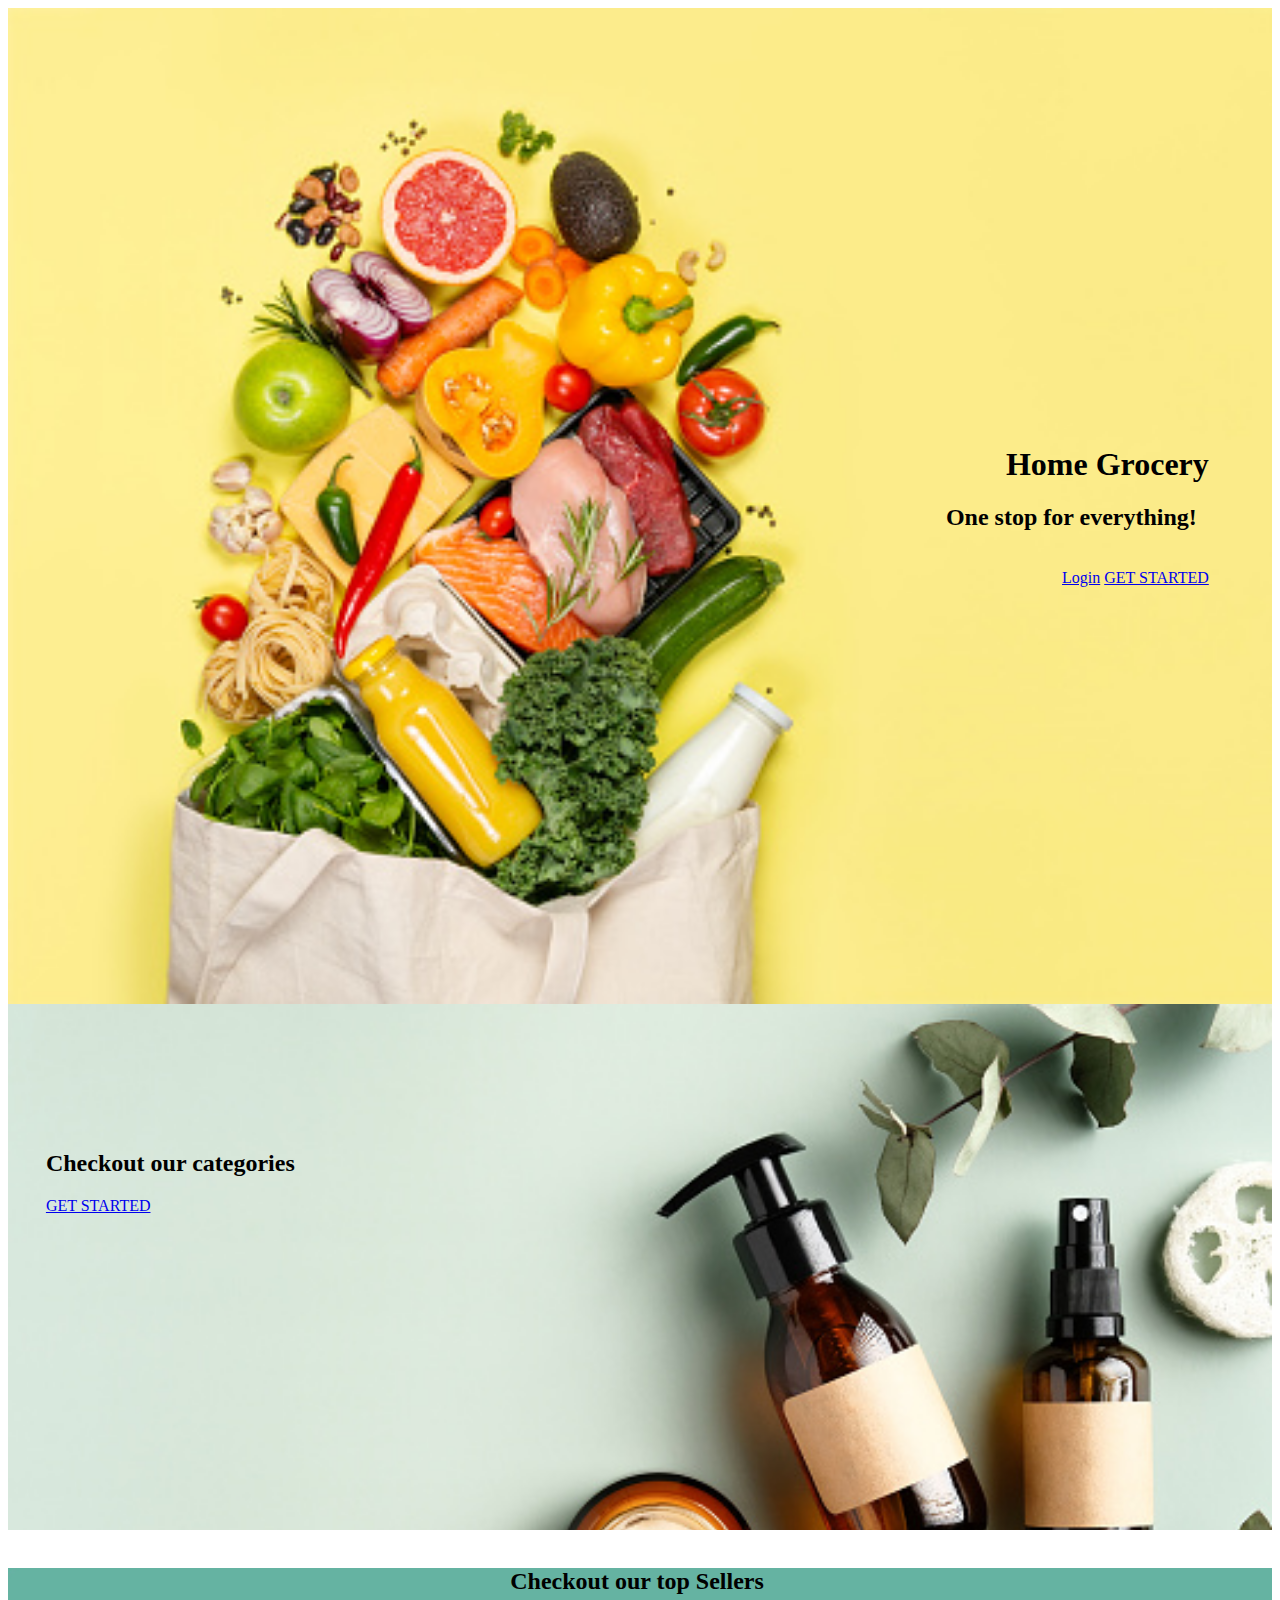
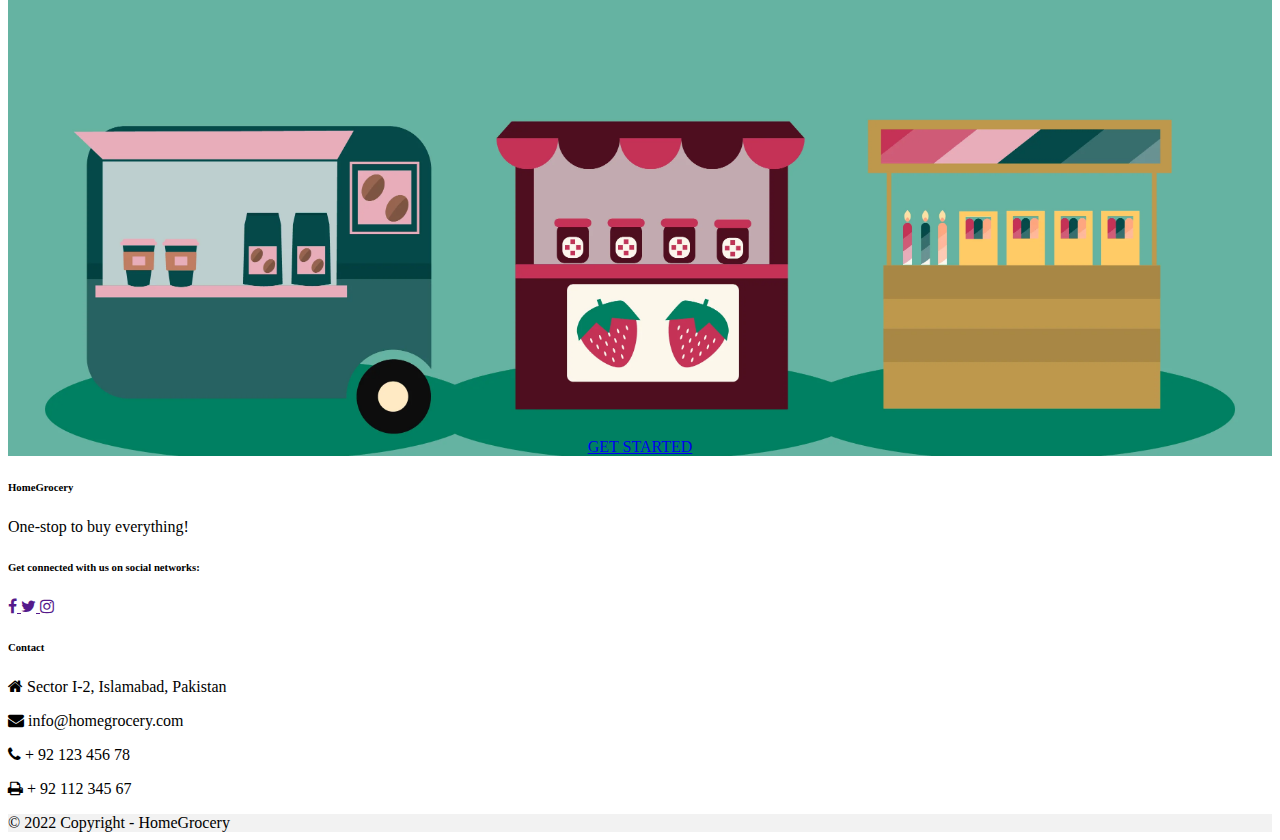
<file: index.html>
<!doctype html> <html lang="en">

<head>
      <meta charset="utf-8">
      <meta name="viewport" content="width=device-width, initial-scale=1">
      <title>Home Grocery</title>
      <link href="https://cdn.jsdelivr.net/npm/bootstrap@5.2.3/dist/css/bootstrap.min.css" rel="stylesheet"
            integrity="sha384-rbsA2VBKQhggwzxH7pPCaAqO46MgnOM80zW1RWuH61DGLwZJEdK2Kadq2F9CUG65" crossorigin="anonymous">
      <link rel="stylesheet" type="text/css" href="./css/home.css">
      <link rel="stylesheet" href="https://cdnjs.cloudflare.com/ajax/libs/font-awesome/4.7.0/css/font-awesome.min.css">
</head>

<body>
      <section class="header2 home mbr-fullscreen" id="header7-u">
            <!-- Container -->
            <!-- Titles -->
            <div class="title-block" style="width: 100%; padding-right: 5%; text-align: right;">
                  <!-- Title -->
                  <h1 class="mbr-section-title mbr-fonts-style mbr-regular display-1" style="text-align: right;">
                        <strong>Home Grocery</strong></h1>
                  <!-- Subtitle -->
                  <h2 class="mbr-section-subtitle mbr-fonts-style mbr-semibold display-7 mbr-pb-3"
                        style="text-align: right;">One stop for everything!   &nbsp;</h2>
                        <br />
                        <a type="button"
                        class="btn mbr-bold btn-info display-4" href="login.html">Login</a>
                        <a type="button"
                        class="btn mbr-bold btn-info display-4" href="signup.html">GET STARTED</a>
            </div>
      </section>
      <div class="row">
            <div class="col home-category-card" style="padding-left: 3%; padding-top: 10%;">
                  <h2 class="mbr-section-subtitle mbr-fonts-style mbr-semibold display-7 mbr-pb-3"
                        >Checkout our categories&nbsp;</h2>
                  <a
                        class="btn mbr-bold btn-info display-4" href="categories.html">GET STARTED</a>
            </div>
            <div class="col home-seller-card text-center">
                  <h2 class=""
                  style="text-align: center; margin-top: 3%;"
                        >Checkout our top Sellers&nbsp;</h2>
                  <div class="" style="text-align: center; margin-top: 35%;"><a
                        class="btn mbr-bold btn-info display-4" href="seller.html">GET STARTED</a></div>
            </div>
      </div>
      <!-- Footer -->
      <footer class="text-center text-lg-start bg-light text-muted">
            <!-- Section: Social media -->
            <section class="d-flex justify-content-center justify-content-lg-between p-4 border-bottom">
                  <!-- Left -->

                  <!-- Right -->
            </section>
            <!-- Section: Social media -->

            <!-- Section: Links  -->
            <section class="">
                  <div class="container text-center text-md-start mt-5">
                        <!-- Grid row -->
                        <div class="row mt-3">
                              <!-- Grid column -->
                              <div class="col-md-5 col-lg-4 col-xl-3 mx-auto mb-4">
                                    <!-- Content -->
                                    <h6 class="text-uppercase fw-bold mb-4">
                                          <i class="fas fa-gem me-3"></i>HomeGrocery
                                    </h6>
                                    <p>
                                          One-stop to buy everything!
                                    </p>
                              </div>
                              <!-- Grid column -->


                              <!-- Grid column -->
                              <div class="col-md-4 mx-auto mb-4">
                                    <!-- Links -->
                                    <h6 class="text-uppercase fw-bold mb-4">
                                          Get connected with us on social networks:
                                    </h6>
                                    <div>
                                          <a href="" class="me-4 text-reset">
                                                <i class="fa fa-facebook-f"></i>
                                          </a>
                                          <a href="" class="me-4 text-reset">
                                                <i class="fa fa-twitter"></i>
                                          </a>
                                          <a href="" class="me-4 text-reset">
                                                <i class="fa fa-instagram"></i>
                                          </a>
                                    </div>
                              </div>
                              <!-- Grid column -->

                              <!-- Grid column -->
                              <div class="col-md-3 col-lg-3 col-xl-3 mx-auto mb-md-0 mb-4">
                                    <!-- Links -->
                                    <h6 class="text-uppercase fw-bold mb-4">Contact</h6>
                                    <p><i class="fa fa-home me-3"></i> Sector I-2, Islamabad, Pakistan</p>
                                    <p>
                                          <i class="fa fa-envelope me-3"></i>
                                          info@homegrocery.com
                                    </p>
                                    <p><i class="fa fa-phone me-3"></i> + 92 123 456 78</p>
                                    <p><i class="fa fa-print me-3"></i> + 92 112 345 67</p>
                              </div>
                              <!-- Grid column -->
                        </div>
                        <!-- Grid row -->
                  </div>
            </section>
            <!-- Section: Links  -->

            <!-- Copyright -->
            <div class="text-center p-4" style="background-color: rgba(0, 0, 0, 0.05);">
                  © 2022 Copyright - HomeGrocery
            </div>
            <!-- Copyright -->
      </footer>
      <!-- Footer -->
      <script src="https://code.jquery.com/jquery-3.2.1.slim.min.js"
            integrity="sha384-KJ3o2DKtIkvYIK3UENzmM7KCkRr/rE9/Qpg6aAZGJwFDMVNA/GpGFF93hXpG5KkN"
            crossorigin="anonymous"></script>
      <script src="https://cdnjs.cloudflare.com/ajax/libs/popper.js/1.12.9/umd/popper.min.js"
            integrity="sha384-ApNbgh9B+Y1QKtv3Rn7W3mgPxhU9K/ScQsAP7hUibX39j7fakFPskvXusvfa0b4Q"
            crossorigin="anonymous"></script>
      <script src="https://cdn.jsdelivr.net/npm/bootstrap@5.2.3/dist/js/bootstrap.bundle.min.js"
            integrity="sha384-kenU1KFdBIe4zVF0s0G1M5b4hcpxyD9F7jL+jjXkk+Q2h455rYXK/7HAuoJl+0I4"
            crossorigin="anonymous"></script>
</body>

</html>
</file>
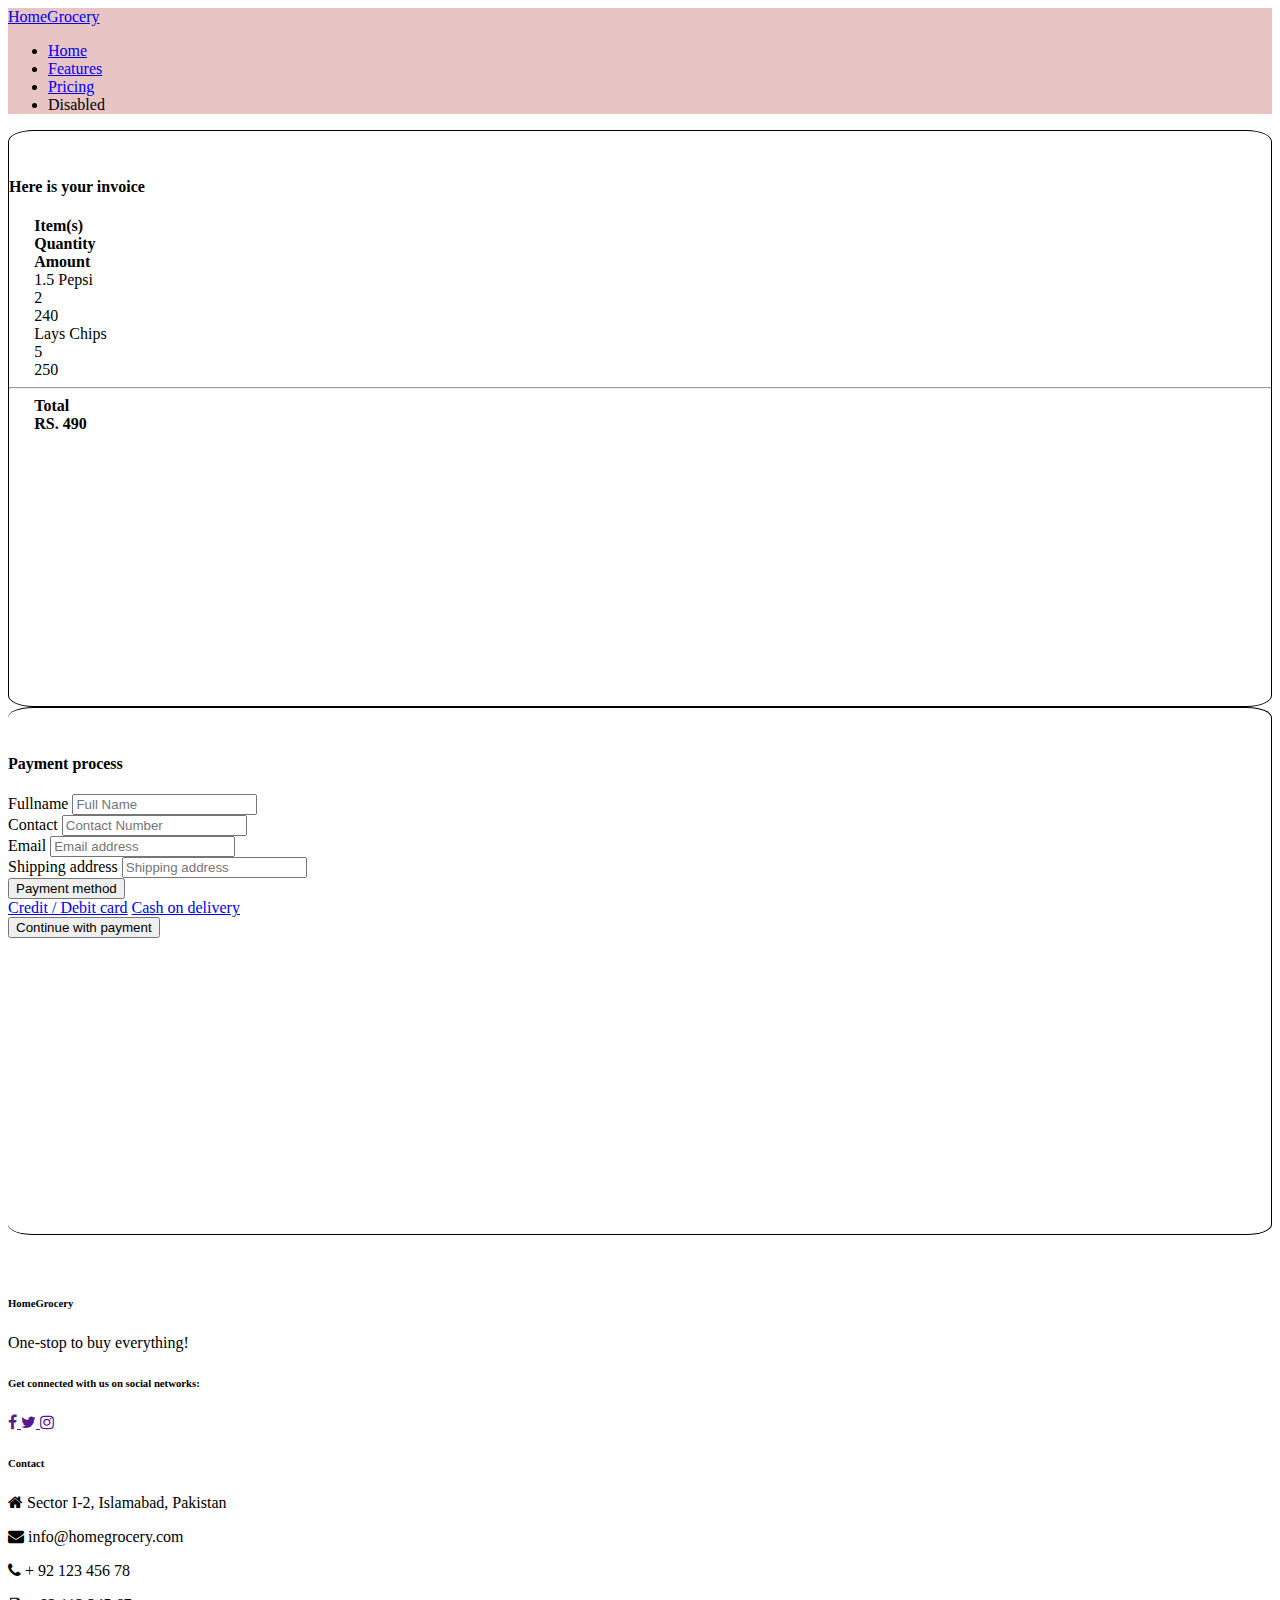
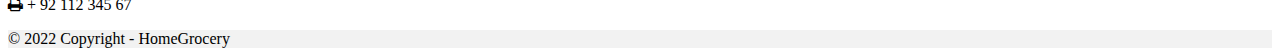
<file: payment.html>
<!DOCTYPE html>

<head>
  <title>Payment </title>
  <link rel="stylesheet" type="text/css" href="./css/home.css">
  <link href="https://cdn.jsdelivr.net/npm/bootstrap@5.2.3/dist/css/bootstrap.min.css" rel="stylesheet"
    integrity="sha384-rbsA2VBKQhggwzxH7pPCaAqO46MgnOM80zW1RWuH61DGLwZJEdK2Kadq2F9CUG65" crossorigin="anonymous">
  <link rel="stylesheet" href="https://cdnjs.cloudflare.com/ajax/libs/font-awesome/4.7.0/css/font-awesome.min.css">
</head>

<body class="paymentbody">
  <nav class="navbar navbar-default customNav">
    <div class="container">
          <!-- Brand and toggle get grouped for better mobile display -->
          <div class="navbar-header">
                <a class="navbar-brand" href="index.html">HomeGrocery</a>
          </div>

          <div class="collapse navbar-collapse" id="navbarNav">
                <ul class="navbar-nav">
                      <li class="nav-item">
                            <a class="nav-link active" aria-current="page" href="#">Home</a>
                      </li>
                      <li class="nav-item">
                            <a class="nav-link" href="#">Features</a>
                      </li>
                      <li class="nav-item">
                            <a class="nav-link" href="#">Pricing</a>
                      </li>
                      <li class="nav-item">
                            <a class="nav-link disabled">Disabled</a>
                      </li>
                </ul>
          </div>
    </div><!-- /.container-fluid -->
</nav>
<div class="container mainContainer">
    <div class="row">
      <div class="col-2"></div>
      <div class="col-4 payment">
        <h4 class="text-center mb-5">Here is your invoice</h4>
        <div class="row bg-light mb-3 payment-row">
          <div class="col font-bold">
            Item(s)
          </div>
          <div class="col text-center font-bold">
            Quantity
          </div>
          <div class="col text-center font-bold">
            Amount
          </div>
        </div>
        <div class="row payment-row">
          <div class="col">
            1.5 Pepsi
          </div>
          <div class="col text-center">
            2
          </div>
          <div class="col text-center">
            240
          </div>
        </div>
        <div class="row payment-row">
          <div class="col">
            Lays Chips
          </div>
          <div class="col text-center">
            5
          </div>
          <div class="col text-center">
            250
          </div>
        </div>
        <hr  class="mt-5"/>
        <div class="row payment-row">
          <div class="col font-bold">
            Total
          </div>
          <div class="col text-center">
            
          </div>
          <div class="col text-center font-bold">
            RS.   490
          </div>
        </div>
      </div>
      <div class="col-4 payment-info">
        <h4 class="text-center mb-3">Payment process</h4>
        <form method="POST">
          <div class="input-box">
            <label for="basic-url">Fullname</label>
            <input type="text" placeholder="Full Name" required class="form-control">
          </div>
          <div class="input-box mt-4">
            <label for="basic-url">Contact</label>
            <input type="text" placeholder="Contact Number" required class="form-control">
          </div>
          <div class="input-box mt-4">
            <label for="basic-url">Email</label>
            <input type="text" placeholder="Email address" required class="form-control">
          </div>
          <div class="input-box mt-4">
            <label for="basic-url">Shipping address</label>
            <input type="text" placeholder="Shipping address" required class="form-control">
          </div>
          <div class="input-box mt-4 dropdown">
            <button class="btn btn-primary dropdown-toggle" type="button" id="dropdownMenuButton" data-toggle="dropdown" aria-haspopup="true" aria-expanded="false">
              Payment method
            </button>
            <div class="dropdown-menu" aria-labelledby="dropdownMenuButton">
              <a class="dropdown-item" href="#">Credit / Debit card</a>
              <a class="dropdown-item" href="#">Cash on delivery</a>
            </div>
          </div>
          <div class="input-box mt-4 w-100">
            <button class="btn btn-primary w-100">
              Continue with payment
            </button>
          </div>
        </form>
      </div>
      <div class="col-2"></div>
    </div>
</div>
<!-- Footer -->
<footer class="text-center text-lg-start bg-light text-muted">
    <!-- Section: Social media -->
    <section class="d-flex justify-content-center justify-content-lg-between p-4 border-bottom">
          <!-- Left -->
          
          <!-- Right -->
    </section>
    <!-- Section: Social media -->

    <!-- Section: Links  -->
    <section class="">
          <div class="container text-center text-md-start mt-5">
                <!-- Grid row -->
                <div class="row mt-3">
                      <!-- Grid column -->
                      <div class="col-md-5 col-lg-4 col-xl-3 mx-auto mb-4">
                            <!-- Content -->
                            <h6 class="text-uppercase fw-bold mb-4">
                                  <i class="fas fa-gem me-3"></i>HomeGrocery
                            </h6>
                            <p>
                                  One-stop to buy everything!
                            </p>
                      </div>
                      <!-- Grid column -->


                      <!-- Grid column -->
                      <div class="col-md-4 mx-auto mb-4">
                            <!-- Links -->
                            <h6 class="text-uppercase fw-bold mb-4">
                                  Get connected with us on social networks:
                            </h6>
                            <div>
                                  <a href="" class="me-4 text-reset">
                                        <i class="fa fa-facebook-f"></i>
                                  </a>
                                  <a href="" class="me-4 text-reset">
                                        <i class="fa fa-twitter"></i>
                                  </a>
                                  <a href="" class="me-4 text-reset">
                                        <i class="fa fa-instagram"></i>
                                  </a>
                            </div>
                      </div>
                      <!-- Grid column -->

                      <!-- Grid column -->
                      <div class="col-md-3 col-lg-3 col-xl-3 mx-auto mb-md-0 mb-4">
                            <!-- Links -->
                            <h6 class="text-uppercase fw-bold mb-4">Contact</h6>
                            <p><i class="fa fa-home me-3"></i> Sector I-2, Islamabad, Pakistan</p>
                            <p>
                                  <i class="fa fa-envelope me-3"></i>
                                  info@homegrocery.com
                            </p>
                            <p><i class="fa fa-phone me-3"></i> + 92 123 456 78</p>
                            <p><i class="fa fa-print me-3"></i> + 92 112 345 67</p>
                      </div>
                      <!-- Grid column -->
                </div>
                <!-- Grid row -->
          </div>
    </section>
    <!-- Section: Links  -->

    <!-- Copyright -->
    <div class="text-center p-4" style="background-color: rgba(0, 0, 0, 0.05);">
          © 2022 Copyright - HomeGrocery
    </div>
    <!-- Copyright -->
</footer>
<!-- Footer -->
<script src="https://code.jquery.com/jquery-3.2.1.slim.min.js"
    integrity="sha384-KJ3o2DKtIkvYIK3UENzmM7KCkRr/rE9/Qpg6aAZGJwFDMVNA/GpGFF93hXpG5KkN"
    crossorigin="anonymous"></script>
<script src="https://cdnjs.cloudflare.com/ajax/libs/popper.js/1.12.9/umd/popper.min.js"
    integrity="sha384-ApNbgh9B+Y1QKtv3Rn7W3mgPxhU9K/ScQsAP7hUibX39j7fakFPskvXusvfa0b4Q"
    crossorigin="anonymous"></script>
<script src="https://cdn.jsdelivr.net/npm/bootstrap@5.2.3/dist/js/bootstrap.bundle.min.js"
    integrity="sha384-kenU1KFdBIe4zVF0s0G1M5b4hcpxyD9F7jL+jjXkk+Q2h455rYXK/7HAuoJl+0I4"
    crossorigin="anonymous"></script>
</body>
</file>
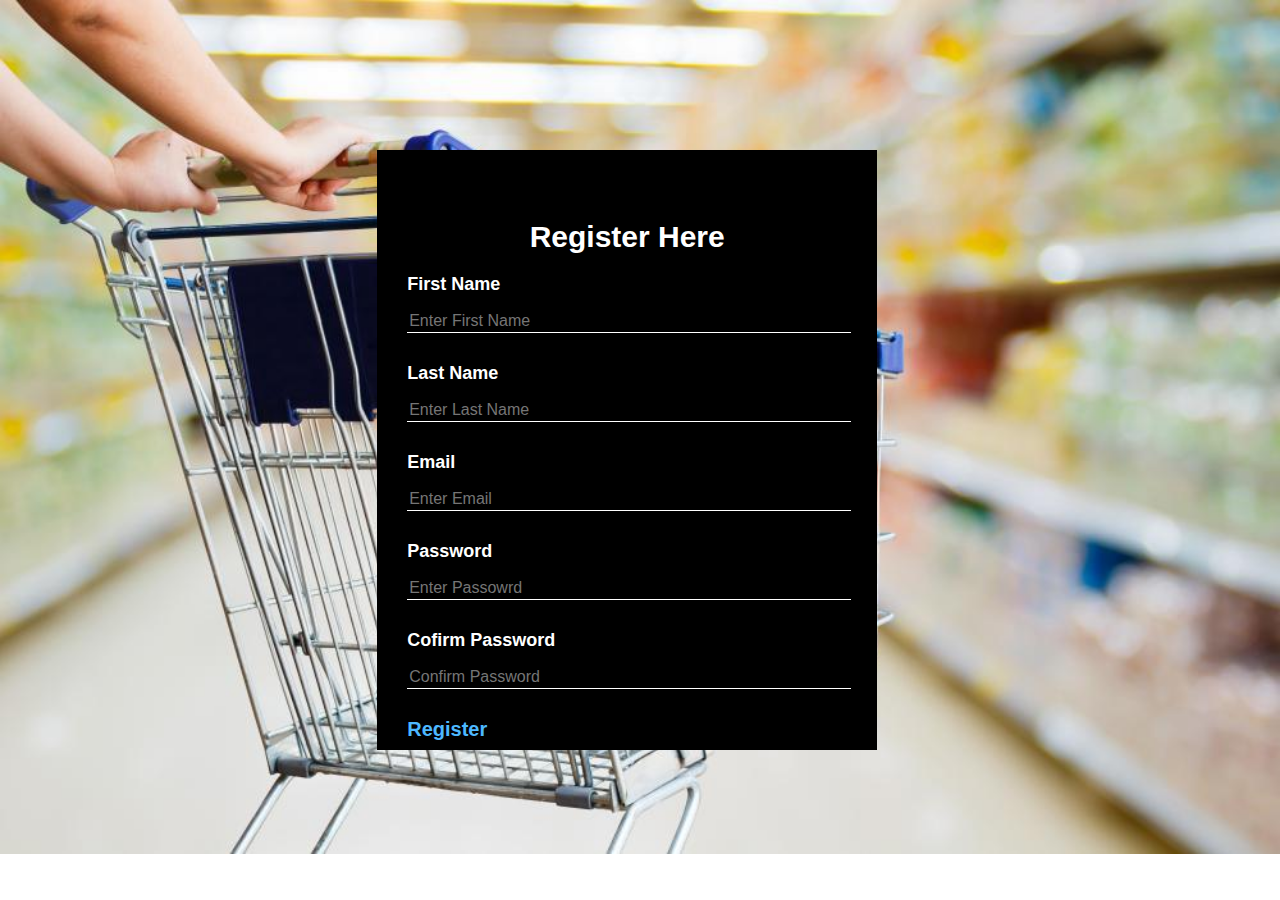
<file: signup.html>
<!DOCTYPE html>
<head>
<body class="signupboxbody">
  <link rel="stylesheet" type="text/css" href="./css/master.css">
  <div class = "signupbox">
  <h1 class="signupboxh1">Register Here</h1>
  <form>
        <p>First Name</p>
        <input type = "text" name="" placeholder = "Enter First Name">
        <p>Last Name</p>
        <input type = "text" name ="" placeholder = "Enter Last Name">
        <p>Email</p>
        <input type = "text" name = "" placeholder = "Enter Email">
        <p>Password</p>
        <input type = "text" name="" placeholder = "Enter Passowrd">
        <p>Cofirm Password</p>
        <input type = "text" name = "" placeholder= "Confirm Password">
        <p><a href = "index.html">Register</a></p>

  </form>
  </div>
</body>
</head>
</file>
<file: css/home.css>
.customNav {
  background-color: #E8C4C4;
}

.mainContainer {
  padding-bottom: 3%;
}

.mbr-fullscreen {
  display: flex;
  display: -webkit-flex;
  display: -moz-flex;
  display: -ms-flex;
  display: -o-flex;
  align-items: center;
  -webkit-align-items: center;
  height: 100vh;
  padding-top: 3rem;
  padding-bottom: 3rem;
}

.home {
  background-image: url('../images/banner.jpeg');
  background-size: cover;
  background-repeat: no-repeat;
}

.mbr-fullscreen .mbr-overlay {
  min-height: 100vh;
}

.mbr-overlay {
  bottom: 0;
  left: 0;
  position: absolute;
  right: 0;
  top: 0;
  z-index: 0;
}

.btnAddToCart {
  width: 100%;
}

.labelTopSellers {
  margin-bottom: 1%;
}

.divFeaturedProduct {
  margin-top: 3%;
  padding-top: 1%;
}

.labelFeaturedProduct {
  margin-bottom: 1%;
}

.categories {
  max-width:100%;
  max-height: 100%;
  width: auto;
  height: auto;
  -webkit-transition: -webkit-transform 0.2s ease-in-out 0s;
  -webkit-transition: transform 0.2s ease-in-out 0s;
  transition: transform 0.2s ease-in-out 0s;
}

.categories:hover {
  transform: scale(1.1); /* (150% zoom - Note: if the zoom is too large, it will go outside of the viewport) */
}

.payment {
  border: 1px solid;
  min-height: 550px;
  padding-top: 2%;
  border-radius: 2%;
}

.payment-info {
  border-top: 1px solid;
  border-right: 1px solid;
  border-bottom: 1px solid;
  min-height: 500px;
  padding-top: 2%;
  border-radius: 2%;
}

.payment-row {
  padding-left: 2%;
  padding-right: 2%;
}

.font-bold {
  font-weight: bold;
}

.home-category-card {
  background-image: url('../images/categories.jpeg');
  background-size: cover;
  background-repeat: no-repeat;
  min-height: 400px;
}

.home-seller-card {
  background-image: url('../images/vendor.webp');
  background-size: cover;
  background-repeat: no-repeat;
  min-height: 400px;
}
</file>
<file: css/master.css>
.customNav {
    background-color: #E8C4C4;
}

.loginboxbody {
    background-image: url("../images/back.jpg");
    background-repeat: no-repeat;
    background-size: cover;
    background-position: center top;
    font-family: sans-serif;
}

.signupboxbody {
    background-image: url("../images/back.jpg");
    background-repeat: no-repeat;
    background-size: cover;
    background-position: center top;
    font-family: sans-serif;
}

.loginbox {
    width: 500px;
    height: 600px;
    background: #000;
    color: #fff;
    top: 50%;
    left: 49%;
    position: absolute;
    transform: translate(-50%, -50%);
    box-sizing: border-box;
    padding: 70px 30px;
}

.signupbox {
    width: 500px;
    height: 600px;
    background: #000;
    color: #fff;
    top: 50%;
    left: 49%;
    position: absolute;
    transform: translate(-50%, -50%);
    box-sizing: border-box;
    padding: 70px 30px;
}

.avatar {
    width=50px;
    height=50px;
    border-radius: 50%;
    position: absolute;
    top: -150px;
    left: calc(50% - 100px);
}

h1 {
    margin: 30px;
    padding: 0 0 20px;
    text-align: center;
    font-size: 30px;
}

.signupboxh1 {
    margin: 0;
    padding: 0 0 20px;
    text-align: center;
    font-size: 30px;
}

.loginbox p {
    margin: 0;
    padding: 0 0 20px;
    font-size: 18px;
    font-weight: bold;
}

.signupbox p {
    margin: 0;
    padding: 0 0 15px;
    font-size: 18px;
    font-weight: bold;
}

.loginbox input {
    widht: 100%;
    margin-bottom: 30px;
}

.signupbox input {
    widht: 100%;
    margin-bottom: 30px;
}

.loginbox input[type="text"],
input[type="Password"] {
    border: none;
    border-bottom: 1px solid #fff;
    background: transparent;
    outline: none;
    width: 100%;
    height: 40px;
    color: #fff;
    font-size: 16px;
}

.signupbox input[type="text"],
input[type="Password"] {
    border: none;
    border-bottom: 1px solid #fff;
    background: transparent;
    outline: none;
    width: 100%;
    height: 20px;
    color: #fff;
    font-size: 16px;
}

.loginbox input[type="submit"] {
    border: none;
    outline: none;
    width: 100%;
    height: 40px;
    background: #4db8ff;
    color: #fff;
    font-size: 18px;
    border-radius: 20px;
}

.loginbox input[type="submit"]:hover {
    curser: pointer;
    background: #ffc107;
    color: #000;
}

.loginbox a {
    text-decoration: none;
    font-size: 20px;
    line-height: 20px;
    color: #4db8ff;
}

.signupbox a {
    text-decoration: none;
    font-size: 20px;
    line-height: 20px;
    color: #4db8ff;
}

.loginbox a:hover {
    color: #ffc107;
}

.signupbox a:hover {
    color: #ffc107;
}
</file>
